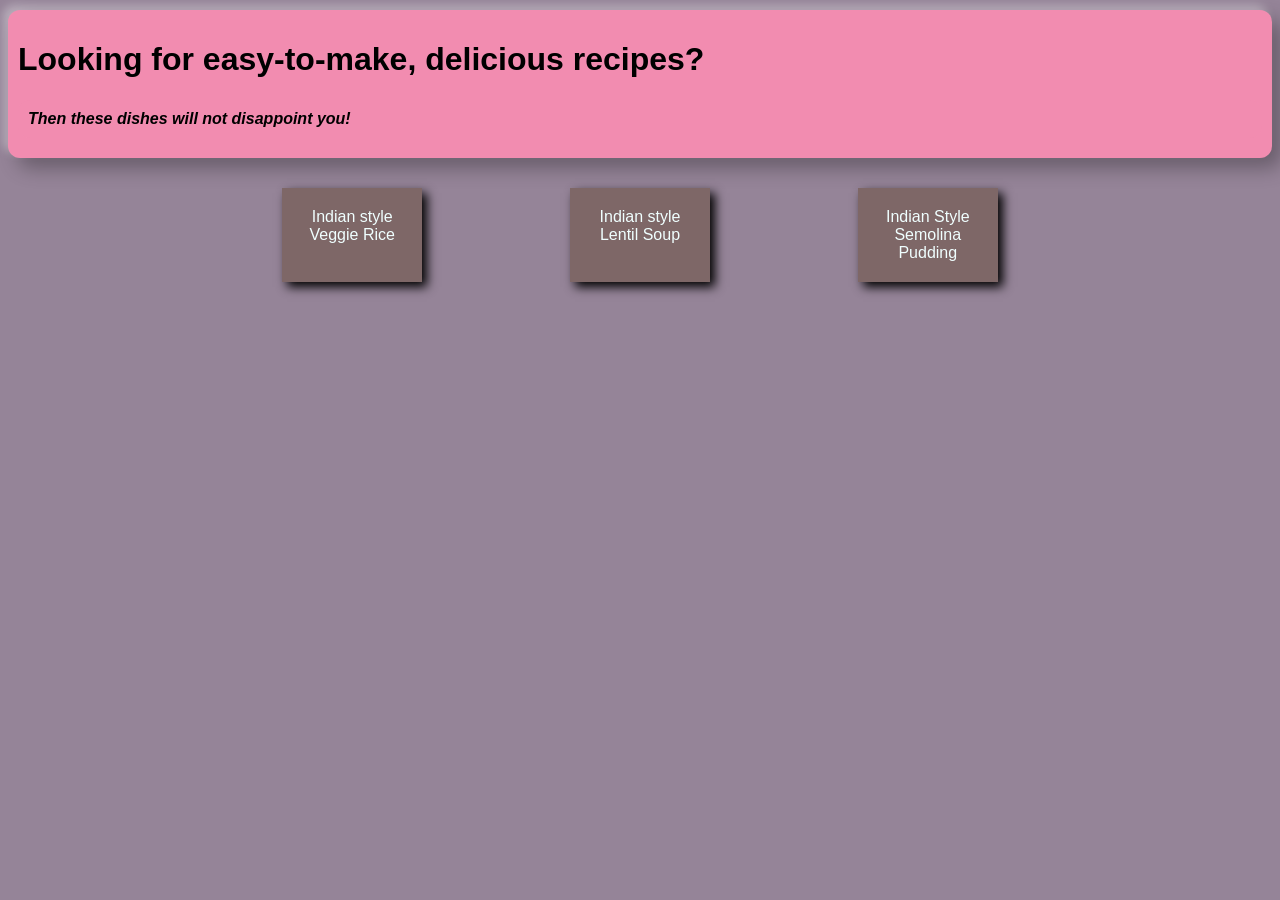
<file: index.html>
<!DOCTYPE html>
<html lang="en">
<head>
    <meta charset="UTF-8">
    <meta name="viewport" content="width=device-width, initial-scale=1.0">
    <title>Delicious Recipes</title>
    <link rel="stylesheet" href="./styles/main-style.css">
</head>
<body>
    <div class="title">
        <h1>Looking for easy-to-make, delicious recipes?</h1>
        <p class="title hook-line">
            <strong>
                Then these dishes will not disappoint you!
            </strong>
        </p>
    </div>

    <ul>
        <li>
            <a href="./recipes/veg-rice.html">
                Indian style Veggie Rice
            </a>
        </li>

        <li>
            <a href="./recipes/lentil-soup.html">
                Indian style Lentil Soup

            </a>
        </li>

        <li>
            <a href="./recipes/semolina.html">
                Indian Style Semolina Pudding
            </a>
        </li>
    </ul>
</body>
</html>
</file>
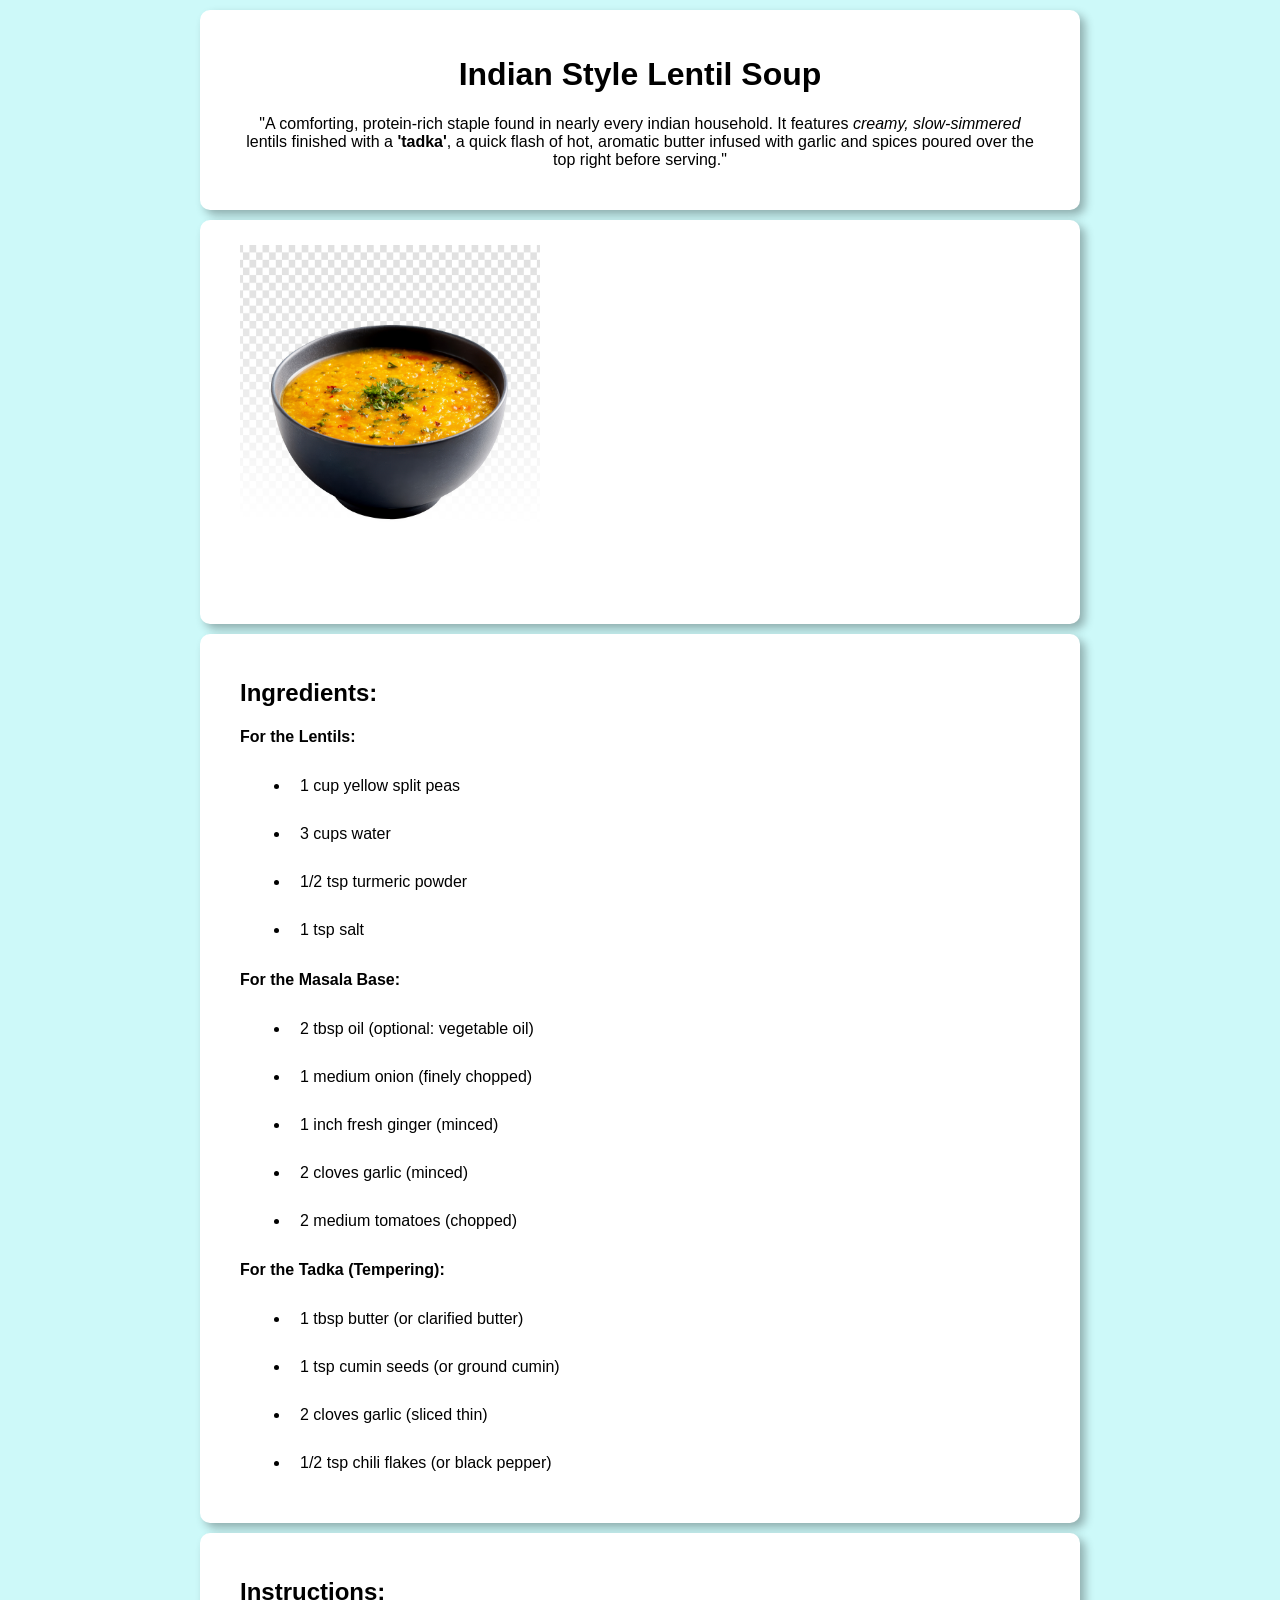
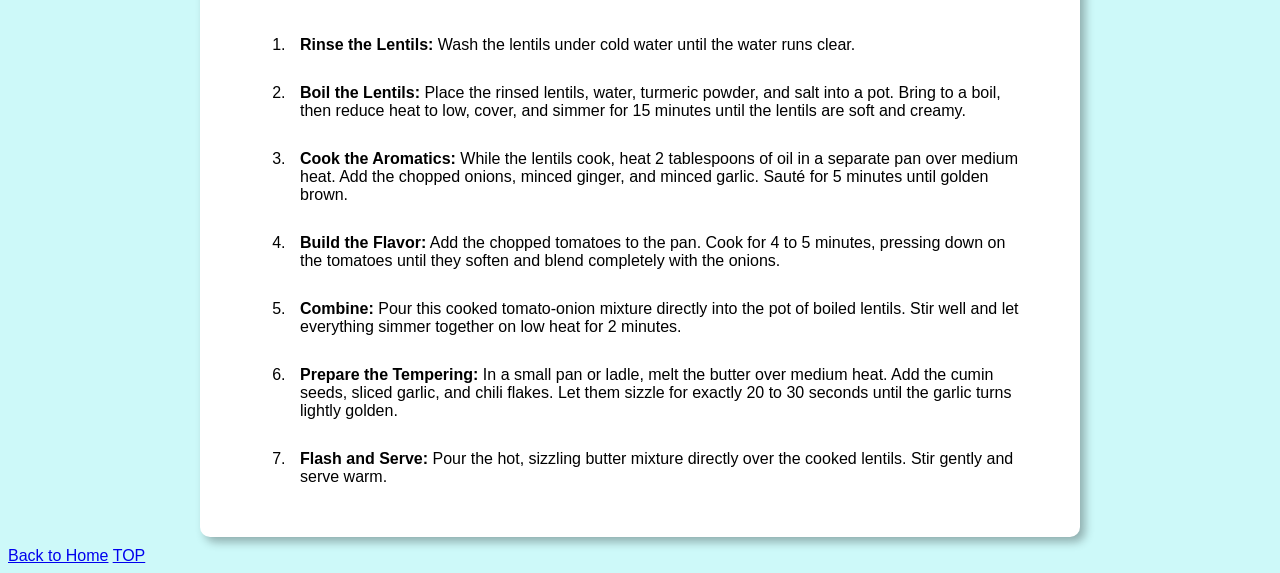
<file: recipes/lentil-soup.html>
<!DOCTYPE html>
<html lang="en">
<head>
    <meta charset="UTF-8">
    <meta name="viewport" content="width=device-width, initial-scale=1.0">
    <link rel="stylesheet" href="../styles/page-style.css">
    <title>Lentil Soup</title>
</head>
<body>
    <div class="recipe title" id="top">
        <h1>Indian Style Lentil Soup</h1>
        <p>
            "A comforting, protein-rich staple found in nearly every indian household. It features <em>creamy, slow-simmered</em> lentils finished with a <strong>'tadka'</strong>, a quick flash of hot, aromatic butter infused with garlic and spices poured over the top right before serving."
        </p>
    </div>
    
    <div class="recipe image-container">
        <!-- Image Placeholder (For later) -->
        <img class="image" src="./images/lentil-soup.jpg" height="350" width="300" alt="Image of lentil Soup served in bowl">
    </div>
    
    <div class="recipe item-list">
        <!-- Ingredients List -->
        <h2>Ingredients:</h2>
        <h4>For the Lentils:</h4>
        <ul>
            <li>1 cup yellow split peas</li>
            <li>3 cups water</li>
            <li>1/2 tsp turmeric powder</li>
            <li>1 tsp salt</li>
            <!-- Add more list items as needed -->
        </ul>

        <h4>For the Masala Base:</h4>
        <ul>
            <li>2 tbsp oil (optional: vegetable oil)</li>
            <li>1 medium onion (finely chopped)</li>
            <li>1 inch fresh ginger (minced)</li>
            <li>2 cloves garlic (minced)</li>
            <li>2 medium tomatoes (chopped)</li>
        </ul>

        <h4>For the Tadka (Tempering):</h4>
        <ul>
            <li>1 tbsp butter (or clarified butter)</li>
            <li>1 tsp cumin seeds (or ground cumin)</li>
            <li>2 cloves garlic (sliced thin)</li>
            <li>1/2 tsp chili flakes (or black pepper)</li>
        </ul>
    </div>
    
    <div class="recipe steps">
        <!-- Instructions -->
        <h2>Instructions:</h2>
        <ol>
            <li><strong>Rinse the Lentils:</strong> Wash the lentils under cold water until the water runs clear.</li>
            <li><strong>Boil the Lentils:</strong> Place the rinsed lentils, water, turmeric powder, and salt into a pot. Bring to a boil, then reduce heat to low, cover, and simmer for 15 minutes until the lentils are soft and creamy.</li>
            <li><strong>Cook the Aromatics:</strong> While the lentils cook, heat 2 tablespoons of oil in a separate pan over medium heat. Add the chopped onions, minced ginger, and minced garlic. Sauté for 5 minutes until golden brown.</li>
            <li><strong>Build the Flavor:</strong> Add the chopped tomatoes to the pan. Cook for 4 to 5 minutes, pressing down on the tomatoes until they soften and blend completely with the onions.</li>
            <li><strong>Combine:</strong> Pour this cooked tomato-onion mixture directly into the pot of boiled lentils. Stir well and let everything simmer together on low heat for 2 minutes.</li>
            <li><strong>Prepare the Tempering:</strong> In a small pan or ladle, melt the butter over medium heat. Add the cumin seeds, sliced garlic, and chili flakes. Let them sizzle for exactly 20 to 30 seconds until the garlic turns lightly golden.</li>
            <li><strong>Flash and Serve:</strong> Pour the hot, sizzling butter mixture directly over the cooked lentils. Stir gently and serve warm.</li>
            <!-- Add more list items as needed -->
        </ol>
    </div>

    <!-- Back Navigation -->
    <a href="../index.html">Back to Home</a>
    <a href="#top">TOP</a>

</body>
</html>
</file>
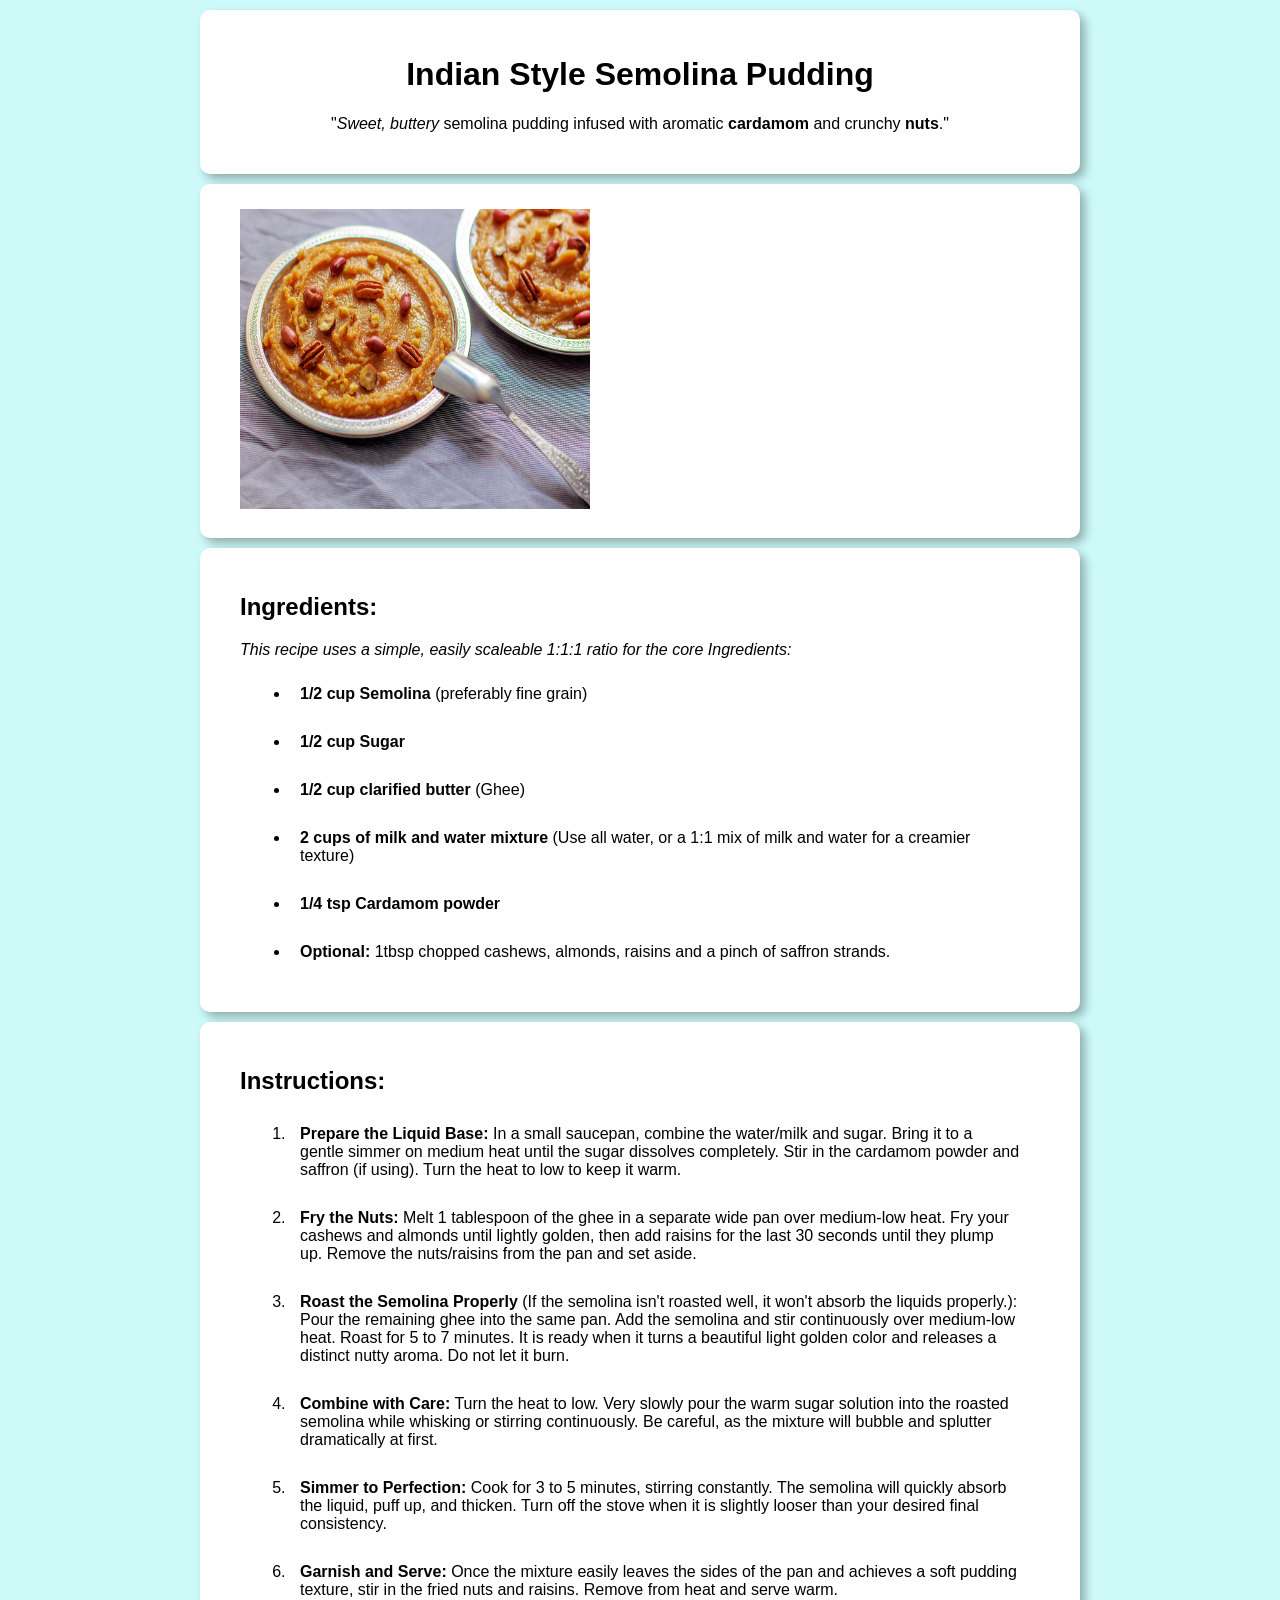
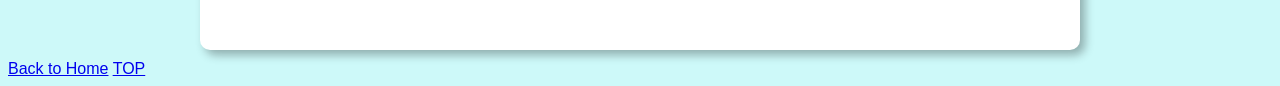
<file: recipes/semolina.html>
<!DOCTYPE html>
<html lang="en">
<head>
    <meta charset="UTF-8">
    <meta name="viewport" content="width=device-width, initial-scale=1.0">
    <link rel="stylesheet" href="../styles/page-style.css">
    <title>Semolina Pudding</title>
</head>
<body>
    <div class="recipe title" id="top">
        <h1>Indian Style Semolina Pudding</h1>
        <p>"<em>Sweet, buttery</em> semolina pudding infused with aromatic <strong>cardamom</strong> and crunchy <strong>nuts</strong>."</p>
    </div>
    
    <div class="recipe image-container">
        <!-- Image Placeholder (For later) -->
        <img class="image" src="./images/pudding.jpg" height="300" width="350" alt="Image of delicious semolina pudding served on the plate">
    </div>
    
    <div class="recipe item-list">
        <!-- Ingredients List -->
        <h2>Ingredients:</h2>
        <p><em>This recipe uses a simple, easily scaleable 1:1:1 ratio for the core Ingredients:</em></p>
        <ul>
            <li><strong>1/2 cup Semolina</strong> (preferably fine grain)</li>
            <li><strong>1/2 cup Sugar</strong></li>
            <li><strong>1/2 cup clarified butter</strong> (Ghee)</li>
            <li><strong>2 cups of milk and water mixture</strong> (Use all water, or a 1:1 mix of milk and water for a creamier texture)</li>
            <li><strong>1/4 tsp Cardamom powder</strong></li>
            <li><strong>Optional:</strong> 1tbsp chopped cashews, almonds, raisins and a pinch of saffron strands.</li>
            <!-- Add more list items as needed -->
        </ul>
    </div>
    
    <div class="recipe steps">
        <!-- Instructions -->
        <h2>Instructions:</h2>
        <ol>
            <li><strong>Prepare the Liquid Base:</strong> In a small saucepan, combine the water/milk and sugar. Bring it to a gentle simmer on medium heat until the sugar dissolves completely. Stir in the cardamom powder and saffron (if using). Turn the heat to low to keep it warm.</li>
            <li><strong>Fry the Nuts:</strong> Melt 1 tablespoon of the ghee in a separate wide pan over medium-low heat. Fry your cashews and almonds until lightly golden, then add raisins for the last 30 seconds until they plump up. Remove the nuts/raisins from the pan and set aside.</li>
            <li><strong>Roast the Semolina Properly</strong> (If the semolina isn't roasted well, it won't absorb the liquids properly.): Pour the remaining ghee into the same pan. Add the semolina and stir continuously over medium-low heat. Roast for 5 to 7 minutes. It is ready when it turns a beautiful light golden color and releases a distinct nutty aroma. Do not let it burn.</li>
            <li><strong>Combine with Care:</strong> Turn the heat to low. Very slowly pour the warm sugar solution into the roasted semolina while whisking or stirring continuously. Be careful, as the mixture will bubble and splutter dramatically at first.</li>
            <li><strong>Simmer to Perfection:</strong> Cook for 3 to 5 minutes, stirring constantly. The semolina will quickly absorb the liquid, puff up, and thicken. Turn off the stove when it is slightly looser than your desired final consistency.</li>
            <li><strong>Garnish and Serve:</strong> Once the mixture easily leaves the sides of the pan and achieves a soft pudding texture, stir in the fried nuts and raisins. Remove from heat and serve warm.</li>
            <!-- Add more list items as needed -->
        </ol>
    </div>
    
    <!-- Back Navigation -->
    <a href="../index.html">Back to Home</a>
    <a href="#top">TOP</a>
</body>
</html>
</file>
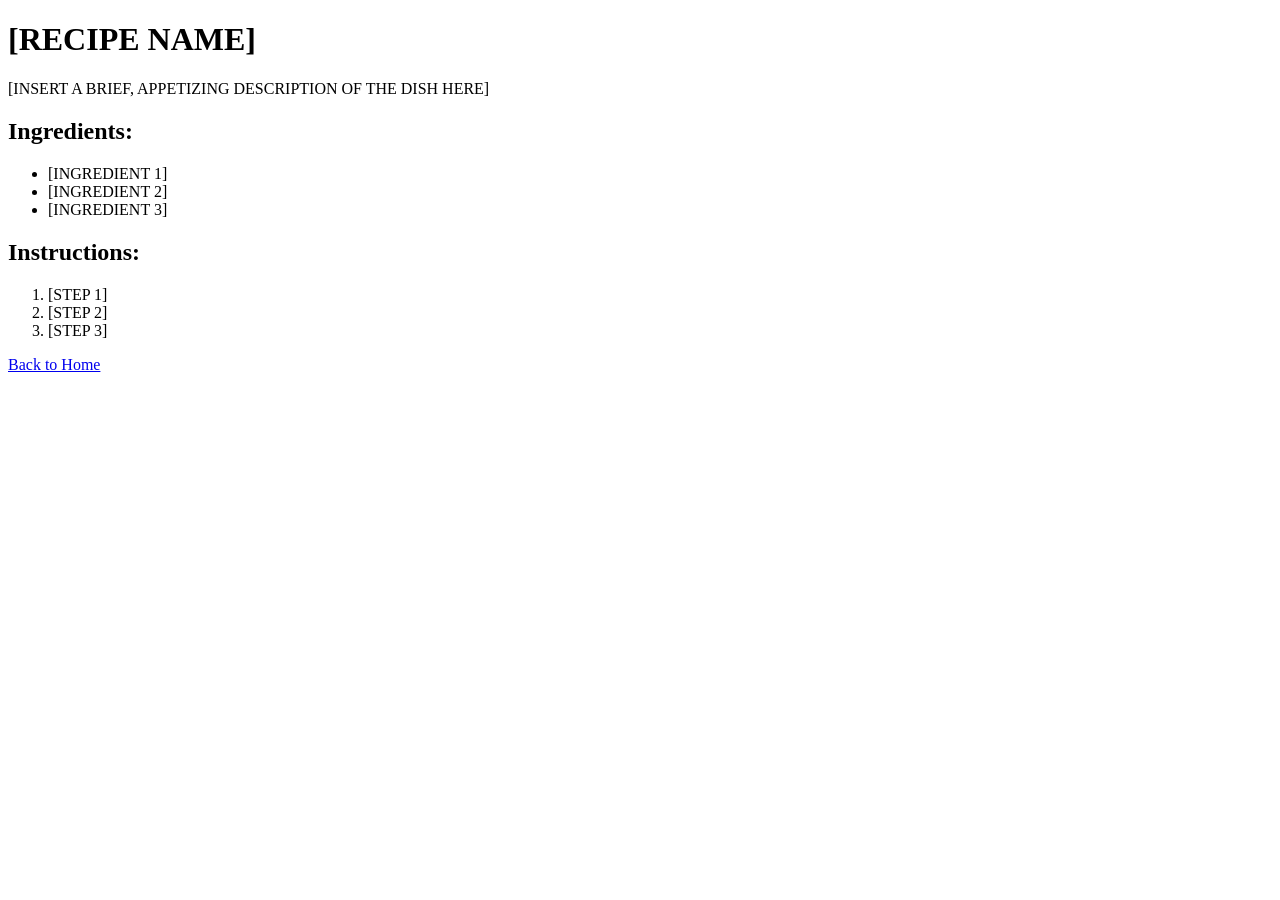
<file: recipes/template.html>
<!DOCTYPE html>
<html lang="en">
<head>
    <meta charset="UTF-8">
    <meta name="viewport" content="width=device-width, initial-scale=1.0">
    <title>[RECIPE NAME]</title>
</head>
<body>
    <!-- Recipe Title -->
    <h1>[RECIPE NAME]</h1>

    <!-- Image Placeholder (For later) -->
    <!-- <img src="" alt=""> -->

    <!-- Description -->
    <p>[INSERT A BRIEF, APPETIZING DESCRIPTION OF THE DISH HERE]</p>

    <!-- Ingredients List -->
    <h2>Ingredients:</h2>
    <ul>
        <li>[INGREDIENT 1]</li>
        <li>[INGREDIENT 2]</li>
        <li>[INGREDIENT 3]</li>
        <!-- Add more list items as needed -->
    </ul>

    <!-- Instructions -->
    <h2>Instructions:</h2>
    <ol>
        <li>[STEP 1]</li>
        <li>[STEP 2]</li>
        <li>[STEP 3]</li>
        <!-- Add more list items as needed -->
    </ol>
    
    <!-- Back Navigation -->
    <a href="../index.html">Back to Home</a>
    
</body>
</html>
</file>
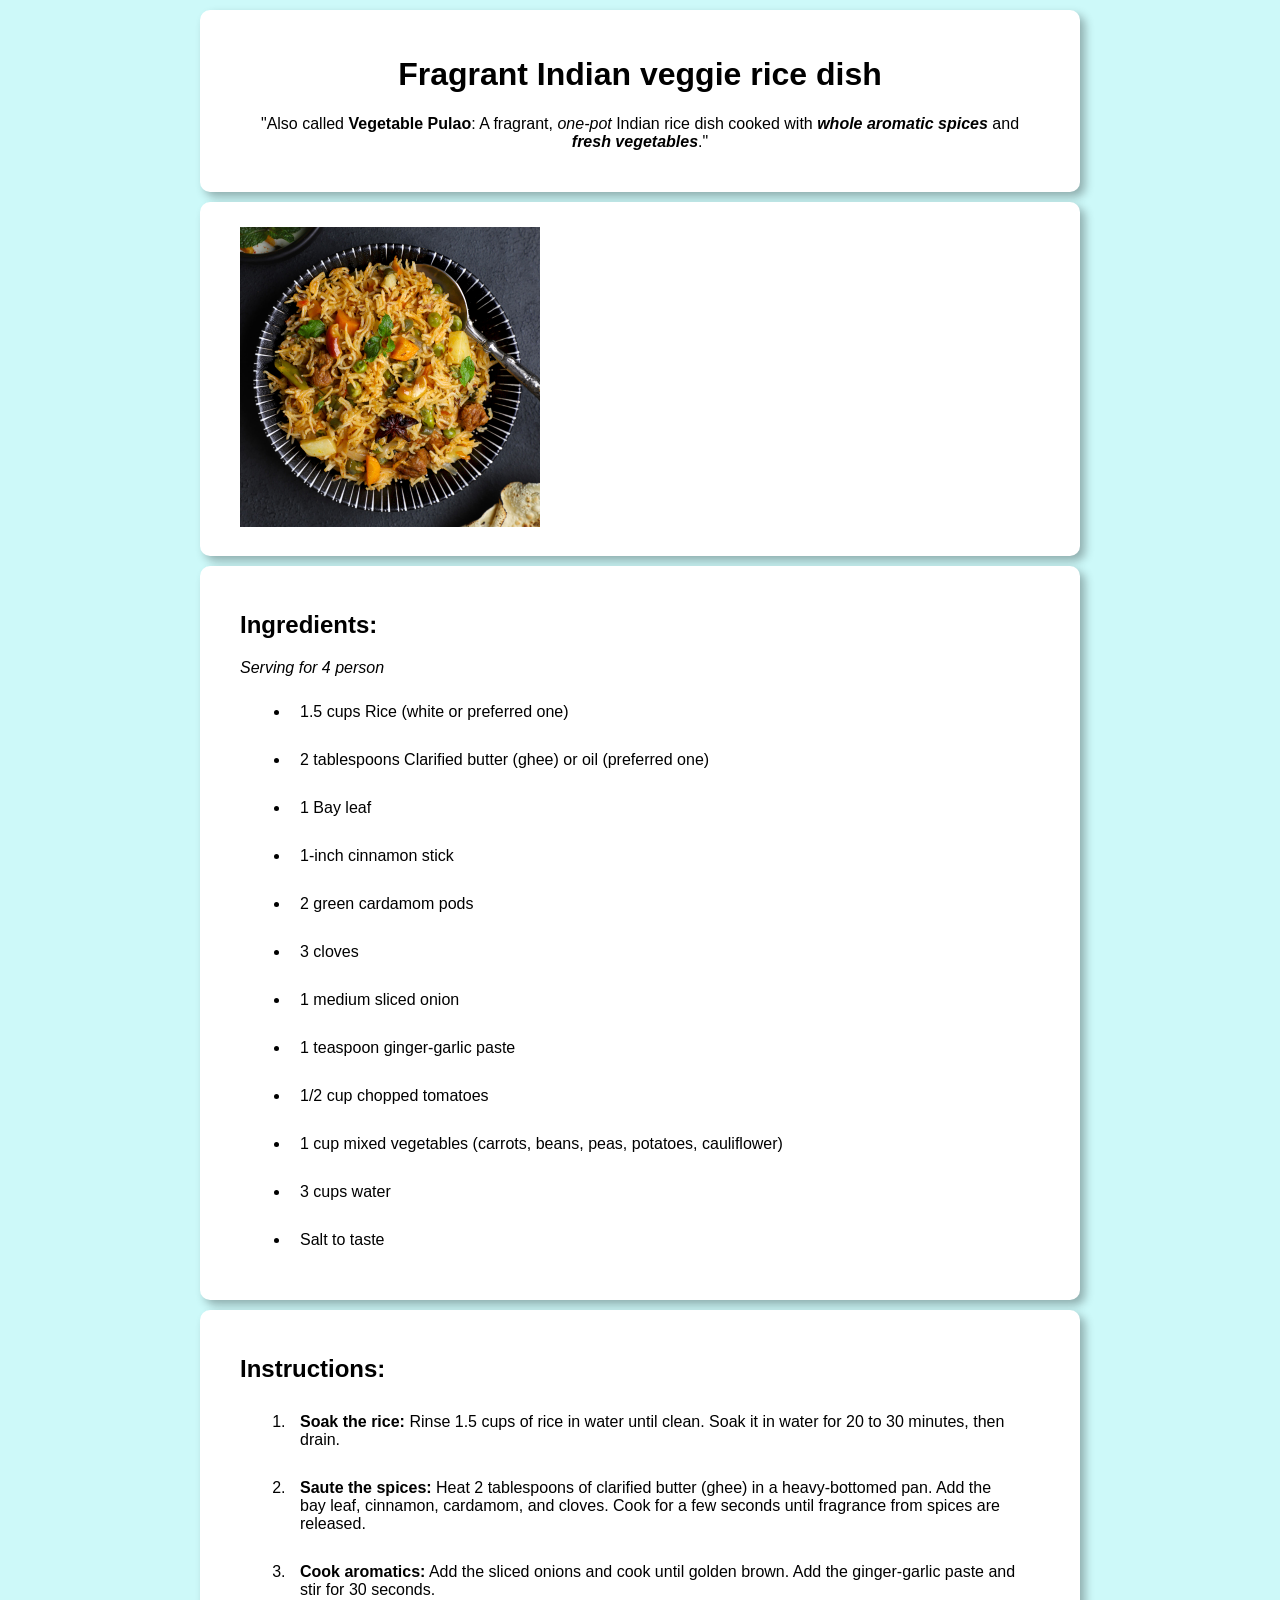
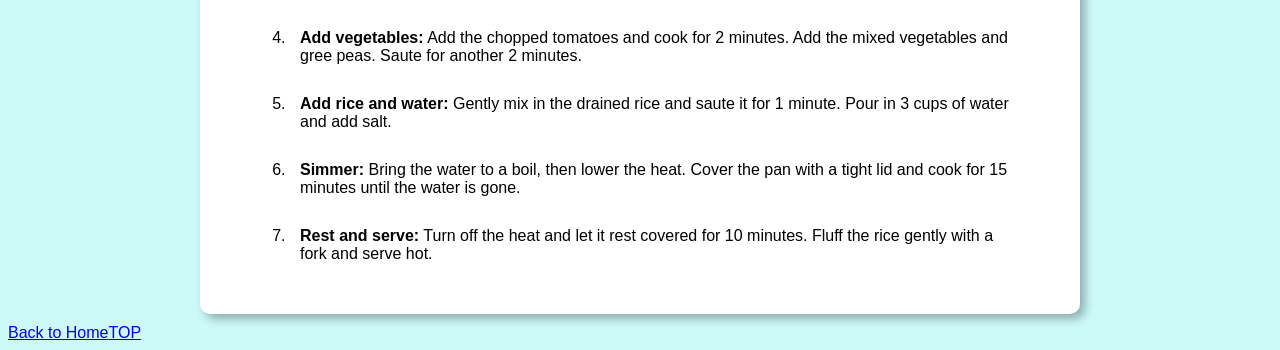
<file: recipes/veg-rice.html>
<!DOCTYPE html>
<html lang="en">
<head>
<meta charset="UTF-8">
<meta name="viewport" content="width=device-width, initial-scale=1.0">
<link rel="stylesheet" href="../styles/page-style.css">
<title>Veggie Rice</title>
</head>
<body>
    <div class="recipe title" id="top">
    <!-- Recipe Title -->
        <h1>Fragrant Indian veggie rice dish</h1>
        <!-- Description -->
        <p>"Also called <strong>Vegetable Pulao</strong>: A fragrant, <em>one-pot</em> Indian rice dish cooked with <strong><em>whole aromatic spices</em></strong> and <strong><em>fresh vegetables</em></strong>."</p>
    </div>
    <div class="recipe image-container">
        <!-- Image Placeholder (For later) -->
        <img class="image" src="./images/veg-rice.jpg" height="300" width="300" alt="Image of Fragrant Veggie Rice Served on the plate">
    </div>


    <div class="recipe item-list">
        <!-- Ingredients List -->
        <h2><strong>Ingredients:</strong></h2>
        <p><em>Serving for 4 person</em></p>
        <ul>
            <li>1.5 cups Rice (white or preferred one)</li>
            <li>2 tablespoons Clarified butter (ghee) or oil (preferred one)</li>
            <li>1 Bay leaf</li>
            <li>1-inch cinnamon stick</li>
            <li>2 green cardamom pods</li>
            <li>3 cloves</li>
            <li>1 medium sliced onion</li>
            <li>1 teaspoon ginger-garlic paste</li>
            <li>1/2 cup chopped tomatoes</li>
            <li>1 cup mixed vegetables (carrots, beans, peas, potatoes, cauliflower)</li>
            <li>3 cups water</li>
            <li>Salt to taste</li>
        </ul>
    </div>

    <div class="recipe steps">
    <!-- Instructions -->
        <h2>Instructions:</h2>
        <ol>
            <li><strong>Soak the rice:</strong> Rinse 1.5 cups of rice in water until clean. Soak it in water for 20 to 30 minutes, then drain.</li>
            <li><strong>Saute the spices:</strong> Heat 2 tablespoons of clarified butter (ghee) in a heavy-bottomed pan. Add the bay leaf, cinnamon, cardamom, and cloves. Cook for a few seconds until fragrance from spices are released.</li>
            <li><strong>Cook aromatics:</strong> Add the sliced onions and cook until golden brown. Add the ginger-garlic paste and stir for 30 seconds.</li>
            <li><strong>Add vegetables:</strong> Add the chopped tomatoes and cook for 2 minutes. Add the mixed vegetables and gree peas. Saute for another 2 minutes.</li>
            <li><strong>Add rice and water:</strong> Gently mix in the drained rice and saute it for 1 minute. Pour in 3 cups of water and add salt.</li>
            <li><strong>Simmer:</strong> Bring the water to a boil, then lower the heat. Cover the pan with a tight lid and cook for 15 minutes until the water is gone.</li>
            <li><strong>Rest and serve:</strong> Turn off the heat and let it rest covered for 10 minutes. Fluff the rice gently with a fork and serve hot.</li>
            <!-- Add more list items as needed -->
        </ol>
    </div>

    <div class="jump-back">
        <!-- Back Navigation -->
        <a class="home-page" href="../index.html">Back to Home</a>
        <a class="top" href="#top">TOP</a>
    </div>
    
</body>
</html>
</file>
<file: styles/main-style.css>
body {
    font-family:Verdana, Geneva, Tahoma, sans-serif;
    background-color: rgb(149, 132, 152);
}


.title {
    background-color: rgb(242, 140, 176);
    margin: 10px auto;
    padding: 10px;

    border-radius: 12px;
    box-shadow: 10px 10px 20px 0 rgba(0, 0, 0, 0.3),
                -5px -5px 10px rgba(255, 255, 255, 0.35);
}

.hook-line {
    font-style: italic;
    box-shadow: none;
}

ul {
    display: flex;
    list-style: none;
    justify-content: space-evenly;
    margin: 30px auto;
    padding: 0;
    width: 80%;
}


li {
    
    background-color: hsl(00, 10%, 45%);
    text-align: center;
    padding: 20px;
    width: 100px;
    margin: 0;
    box-shadow: 5px 5px 10px black;
    
}


li a:link {
    color: azure;
    text-decoration: none;
}

li a:visited {
    color:mediumpurple;
}

li a:hover {
    color:black;
    text-decoration: underline;
}

li a:active {
    color:black;
    text-decoration: line-through;
}

li:hover {
    background-color: red;
    transform: translateY(-5px);
    box-shadow: 0 20px 20px rgba(0, 0, 0, 0.3);
}
</file>
<file: styles/page-style.css>
body {
    font-family:Verdana, Geneva, Tahoma, sans-serif;
    background-color: rgb(205, 249, 249);
}

.recipe {
    background-color: white;
    max-width: 800px;
    margin: 10px auto;
    padding: 25px 40px;
    box-shadow: 5px 5px 10px rgba(0,0,0, 0.3);
    border-radius: 10px;
}


.title {
    text-align: center;
}

.image {
    box-shadow: none;
}


li {
    margin: 10px;
    padding: 10px;
}

.jump-back {
    display: flex;
}
</file>
